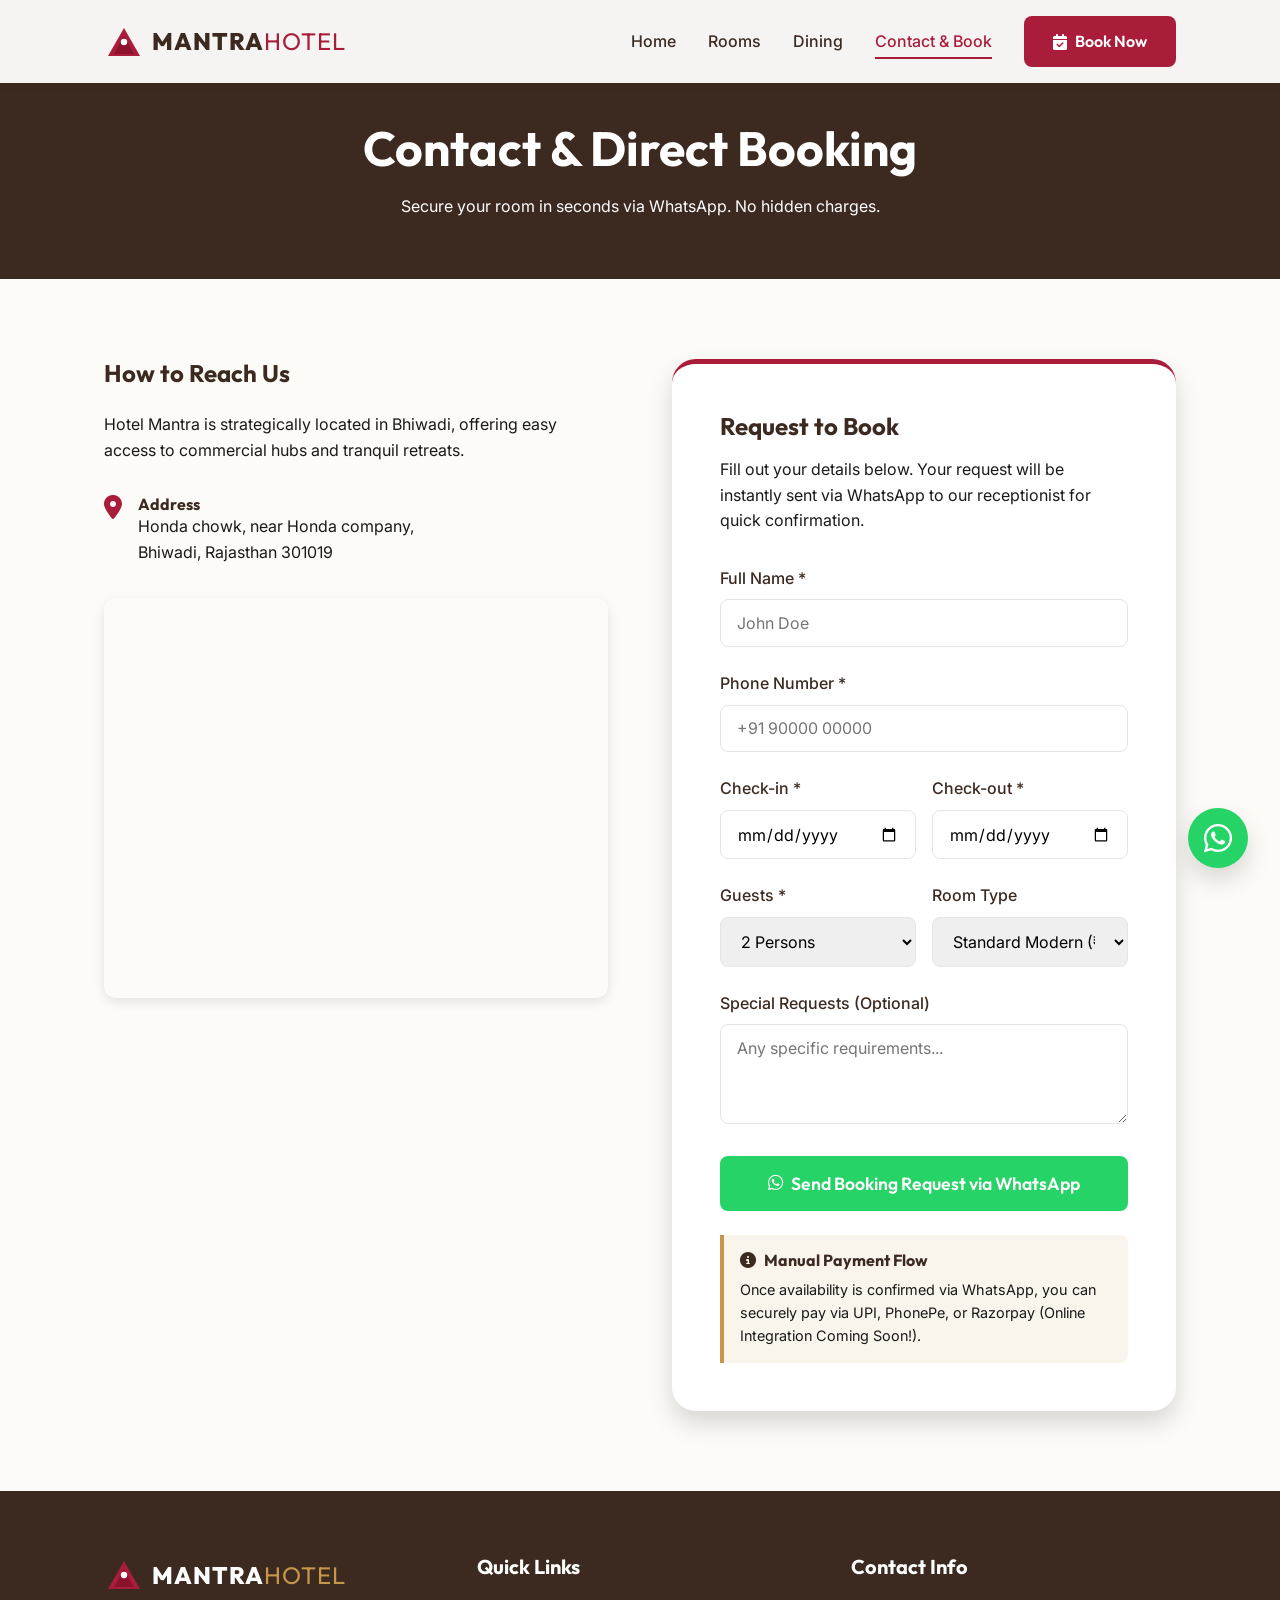
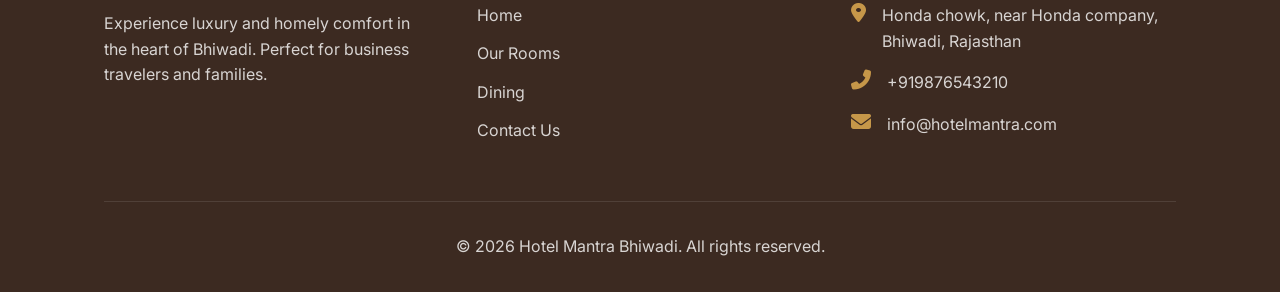
<file: contact.html>
<!DOCTYPE html>
<html lang="en">
<head>
  <meta charset="UTF-8">
  <meta name="viewport" content="width=device-width, initial-scale=1.0">
  <title>Contact & Book - Hotel Mantra</title>
  <meta name="description" content="Book your stay directly or contact Hotel Mantra in Bhiwadi, Rajasthan.">
  <link rel="stylesheet" href="https://cdnjs.cloudflare.com/ajax/libs/font-awesome/6.4.0/css/all.min.css">
  <link rel="stylesheet" href="css/style.css">
  <style>
    .contact-layout {
      display: grid;
      grid-template-columns: 1fr 1fr;
      gap: 4rem;
      padding: var(--section-padding);
    }

    .booking-card {
      background-color: var(--color-white);
      padding: 3rem;
      border-radius: var(--radius-lg);
      box-shadow: var(--shadow-lg);
      border-top: 5px solid var(--color-primary);
    }
    
    .map-container {
      width: 100%;
      height: 400px;
      border-radius: var(--radius-md);
      overflow: hidden;
      margin-top: 2rem;
      box-shadow: var(--shadow-md);
    }

    .payment-notice {
      background-color: rgba(198, 151, 73, 0.1);
      border-left: 4px solid var(--color-accent);
      padding: 1rem;
      margin-top: 1.5rem;
      border-radius: 0 var(--radius-sm) var(--radius-sm) 0;
    }

    .payment-notice h4 {
      display: flex;
      align-items: center;
      gap: 0.5rem;
      color: var(--color-secondary);
      margin-bottom: 0.5rem;
    }

    .payment-logos {
      display: flex;
      gap: 1rem;
      margin-top: 0.5rem;
      font-size: 1.5rem;
      color: #666;
    }

    @media (max-width: 900px) {
      .contact-layout {
        grid-template-columns: 1fr;
      }
    }
  </style>
</head>
<body>

  <header class="page-header">
    <div class="page-header-content container">
      <h1 class="page-title">Contact & Direct Booking</h1>
      <p>Secure your room in seconds via WhatsApp. No hidden charges.</p>
    </div>
  </header>

  <main class="container">
    <div class="contact-layout">
      <!-- Contact Info & Map -->
      <div>
        <h2 class="text-secondary" style="margin-bottom: 1.5rem;">How to Reach Us</h2>
        <p class="text-light" style="margin-bottom: 2rem;">Hotel Mantra is strategically located in Bhiwadi, offering easy access to commercial hubs and tranquil retreats.</p>
        
        <div style="margin-bottom: 1rem; display: flex; align-items:flex-start; gap: 1rem;">
          <i class="fas fa-map-marker-alt text-primary" style="font-size: 1.5rem;"></i>
          <div>
            <h4 class="text-secondary">Address</h4>
            <p>Honda chowk, near Honda company,<br>Bhiwadi, Rajasthan 301019</p>
          </div>
        </div>
        
        <div class="map-container">
          <!-- Embedded Google Map -->
          <iframe 
            src="https://www.google.com/maps/embed?pb=!1m18!1m12!1m3!1d112521.84949514748!2d76.71380963384261!3d28.203009949603333!2m3!1f0!2f0!3f0!3m2!1i1024!2i768!4f13.1!3m3!1m2!1s0x390d47343e8a4a77%3A0x6bba8bc89ef63c6d!2sBhiwadi%2C%20Rajasthan!5e0!3m2!1sen!2sin!4v1700000000000!5m2!1sen!2sin" 
            width="100%" 
            height="100%" 
            style="border:0;" 
            allowfullscreen="" 
            loading="lazy" 
            referrerpolicy="no-referrer-when-downgrade">
          </iframe>
        </div>
      </div>

      <!-- Booking Form -->
      <div>
        <div class="booking-card">
          <h2 class="text-secondary" style="margin-bottom: 1rem;">Request to Book</h2>
          <p class="text-light" style="margin-bottom: 2rem;">Fill out your details below. Your request will be instantly sent via WhatsApp to our receptionist for quick confirmation.</p>
          
          <form id="whatsappBookingForm">
            <div class="form-group">
              <label class="form-label" for="guestName">Full Name *</label>
              <input type="text" id="guestName" class="form-control" placeholder="John Doe" required>
            </div>
            
            <div class="form-group">
              <label class="form-label" for="guestPhone">Phone Number *</label>
              <input type="tel" id="guestPhone" class="form-control" placeholder="+91 90000 00000" required>
            </div>
            
            <div style="display: grid; grid-template-columns: 1fr 1fr; gap: 1rem;">
              <div class="form-group">
                <label class="form-label" for="checkin">Check-in *</label>
                <input type="date" id="checkin" class="form-control" required>
              </div>
              <div class="form-group">
                <label class="form-label" for="checkout">Check-out *</label>
                <input type="date" id="checkout" class="form-control" required>
              </div>
            </div>
            
            <div style="display: grid; grid-template-columns: 1fr 1fr; gap: 1rem;">
              <div class="form-group">
                <label class="form-label" for="guests">Guests *</label>
                <select id="guests" class="form-select" required>
                  <option value="1">1 Person</option>
                  <option value="2" selected>2 Persons</option>
                  <option value="3">3 Persons</option>
                  <option value="4+">4+ Persons</option>
                </select>
              </div>
              <div class="form-group">
                <label class="form-label" for="roomType">Room Type</label>
                <select id="roomType" class="form-select">
                  <option value="Standard">Standard Modern (₹1,651)</option>
                  <option value="Deluxe">Deluxe Executive (₹2,299)</option>
                  <option value="Suite">Premium Suite (₹3,450)</option>
                </select>
              </div>
            </div>

            <div class="form-group">
              <label class="form-label" for="remarks">Special Requests (Optional)</label>
              <textarea id="remarks" class="form-control" placeholder="Any specific requirements..."></textarea>
            </div>
            
            <button type="submit" class="btn btn-whatsapp btn-block" style="font-size: 1.1rem; padding: 1rem;">
              <i class="fab fa-whatsapp"></i> Send Booking Request via WhatsApp
            </button>
          </form>

          <div class="payment-notice">
            <h4><i class="fas fa-info-circle"></i> Manual Payment Flow</h4>
            <p style="font-size: 0.9rem;">Once availability is confirmed via WhatsApp, you can securely pay via UPI, PhonePe, or Razorpay (Online Integration Coming Soon!).</p>
          </div>
        </div>
      </div>
    </div>
  </main>

  <script src="js/components.js"></script>
  <script src="js/script.js"></script>
  <script>
    // Pre-select room if passed in URL
    document.addEventListener('DOMContentLoaded', () => {
      const urlParams = new URLSearchParams(window.location.search);
      const roomStr = urlParams.get('room');
      if(roomStr) {
        const roomSelect = document.getElementById('roomType');
        if(roomSelect) {
          Array.from(roomSelect.options).forEach(opt => {
            if(opt.value === roomStr) opt.selected = true;
          });
        }
      }
    });
  </script>
</body>
</html>
</file>
<file: css/style.css>
@import url('https://fonts.googleapis.com/css2?family=Inter:wght@300;400;500;600&family=Outfit:wght@400;500;700;800&display=swap');

:root {
  /* Colors */
  --color-primary: #A91D3A; /* Deep Red */
  --color-primary-hover: #8B112D;
  --color-secondary: #3C2A21; /* Dark Brown */
  --color-accent: #C69749; /* Wood */
  --color-bg: #FDFBF7; /* Off-White */
  --color-white: #FFFFFF;
  --color-text-dark: #1A1A1A;
  --color-text-light: #666666;
  --color-border: #E5E5E5;
  --color-whatsapp: #25D366;
  --color-whatsapp-hover: #1EBE5D;

  /* Typography */
  --font-heading: 'Outfit', sans-serif;
  --font-body: 'Inter', sans-serif;

  /* Spacing */
  --container-padding: 0 5%;
  --section-padding: 5rem 0;

  /* Effects */
  --shadow-sm: 0 2px 8px rgba(0,0,0,0.05);
  --shadow-md: 0 4px 12px rgba(0,0,0,0.1);
  --shadow-lg: 0 12px 24px rgba(0,0,0,0.15);
  --transition: all 0.3s cubic-bezier(0.25, 0.8, 0.25, 1);
  --radius-sm: 8px;
  --radius-md: 12px;
  --radius-lg: 24px;
}

* {
  margin: 0;
  padding: 0;
  box-sizing: border-box;
}

body {
  font-family: var(--font-body);
  color: var(--color-text-dark);
  background-color: var(--color-bg);
  line-height: 1.6;
  overflow-x: hidden;
}

h1, h2, h3, h4, h5, h6 {
  font-family: var(--font-heading);
  font-weight: 700;
  line-height: 1.2;
}

a {
  text-decoration: none;
  color: inherit;
  transition: var(--transition);
}

img {
  max-width: 100%;
  height: auto;
  display: block;
}

ul {
  list-style: none;
}

/* Container */
.container {
  max-width: 1200px;
  margin: 0 auto;
  padding: var(--container-padding);
}

/* Typography Utilities */
.text-primary { color: var(--color-primary); }
.text-secondary { color: var(--color-secondary); }
.text-accent { color: var(--color-accent); }
.text-center { text-align: center; }

.section-title {
  font-size: 2.5rem;
  margin-bottom: 3rem;
  color: var(--color-secondary);
  text-align: center;
  position: relative;
}

.section-title::after {
  content: '';
  position: absolute;
  bottom: -15px;
  left: 50%;
  transform: translateX(-50%);
  width: 60px;
  height: 3px;
  background-color: var(--color-primary);
  border-radius: 2px;
}

/* Buttons */
.btn {
  display: inline-flex;
  align-items: center;
  justify-content: center;
  gap: 0.5rem;
  padding: 0.8rem 1.8rem;
  font-family: var(--font-heading);
  font-weight: 600;
  border-radius: var(--radius-sm);
  cursor: pointer;
  border: none;
  transition: var(--transition);
  font-size: 1rem;
}

.btn-primary {
  background-color: var(--color-primary);
  color: var(--color-white);
}

.btn-primary:hover {
  background-color: var(--color-primary-hover);
  transform: translateY(-2px);
  box-shadow: var(--shadow-md);
}

.btn-secondary {
  background-color: var(--color-secondary);
  color: var(--color-white);
}

.btn-secondary:hover {
  background-color: var(--color-text-dark);
  transform: translateY(-2px);
}

.btn-outline {
  background-color: transparent;
  border: 2px solid var(--color-primary);
  color: var(--color-primary);
}

.btn-outline:hover {
  background-color: var(--color-primary);
  color: var(--color-white);
}

.btn-whatsapp {
  background-color: var(--color-whatsapp);
  color: var(--color-white);
}

.btn-whatsapp:hover {
  background-color: var(--color-whatsapp-hover);
  transform: translateY(-2px);
  box-shadow: var(--shadow-md);
}

.btn-block {
  width: 100%;
}

/* Header & Nav */
.header {
  position: fixed;
  top: 0;
  left: 0;
  width: 100%;
  background-color: rgba(255, 255, 255, 0.95);
  backdrop-filter: blur(10px);
  z-index: 1000;
  box-shadow: var(--shadow-sm);
  transition: var(--transition);
}

.header.scrolled {
  padding: 0.5rem 0;
}

.nav-container {
  display: flex;
  justify-content: space-between;
  align-items: center;
  padding: 1rem 5%;
  max-width: 1200px;
  margin: 0 auto;
}

.logo-container {
  display: flex;
  align-items: center;
  gap: 0.5rem;
}

.logo-svg {
  width: 40px;
  height: 40px;
}

.logo-text {
  font-family: var(--font-heading);
  font-size: 1.5rem;
  font-weight: 800;
  color: var(--color-secondary);
  text-transform: uppercase;
  letter-spacing: 1px;
}

.logo-text span {
  color: var(--color-primary);
  font-weight: 400;
}

.nav-links {
  display: flex;
  gap: 2rem;
  align-items: center;
}

.nav-link {
  font-weight: 500;
  color: var(--color-secondary);
  position: relative;
}

.nav-link::after {
  content: '';
  position: absolute;
  width: 0;
  height: 2px;
  bottom: -5px;
  left: 0;
  background-color: var(--color-primary);
  transition: var(--transition);
}

.nav-link:hover::after,
.nav-link.active::after {
  width: 100%;
}

.nav-link:hover,
.nav-link.active {
  color: var(--color-primary);
}

.mobile-menu-btn {
  display: none;
  font-size: 1.5rem;
  color: var(--color-secondary);
  cursor: pointer;
  background: none;
  border: none;
}

/* Floating WhatsApp Button */
.floating-wa {
  position: fixed;
  bottom: 2rem;
  right: 2rem;
  background-color: var(--color-whatsapp);
  color: var(--color-white);
  width: 60px;
  height: 60px;
  border-radius: 50%;
  display: flex;
  align-items: center;
  justify-content: center;
  font-size: 2rem;
  box-shadow: var(--shadow-lg);
  z-index: 999;
  transition: var(--transition);
}

.floating-wa:hover {
  transform: scale(1.1);
  background-color: var(--color-whatsapp-hover);
}

/* Footer */
.footer {
  background-color: var(--color-secondary);
  color: rgba(255, 255, 255, 0.8);
  padding: 4rem 0 2rem;
}

.footer-grid {
  display: grid;
  grid-template-columns: repeat(auto-fit, minmax(250px, 1fr));
  gap: 3rem;
  margin-bottom: 3rem;
}

.footer-logo {
  color: var(--color-white);
  margin-bottom: 1rem;
}

.footer-about {
  margin-bottom: 1rem;
}

.footer-title {
  color: var(--color-white);
  font-size: 1.25rem;
  margin-bottom: 1.5rem;
  font-family: var(--font-heading);
}

.footer-links {
  display: flex;
  flex-direction: column;
  gap: 0.8rem;
}

.footer-link:hover {
  color: var(--color-accent);
  padding-left: 5px;
}

.footer-contact-item {
  display: flex;
  align-items: flex-start;
  gap: 1rem;
  margin-bottom: 1rem;
}

.footer-contact-icon {
  color: var(--color-accent);
  font-size: 1.25rem;
}

.footer-bottom {
  text-align: center;
  padding-top: 2rem;
  border-top: 1px solid rgba(255, 255, 255, 0.1);
}

/* Review Badge */
.review-badge {
  display: inline-flex;
  align-items: center;
  gap: 0.5rem;
  background-color: var(--color-white);
  padding: 0.5rem 1rem;
  border-radius: 50px;
  box-shadow: var(--shadow-md);
  margin-top: 1.5rem;
}

.stars {
  color: #FBBC04;
  display: flex;
  gap: 2px;
}

.review-badge span {
  font-weight: 600;
  color: var(--color-text-dark);
}

.review-badge small {
  color: var(--color-text-light);
}

/* Responsive */
@media (max-width: 768px) {
  .nav-links {
    position: fixed;
    top: 70px;
    left: -100%;
    width: 100%;
    height: calc(100vh - 70px);
    background-color: var(--color-white);
    flex-direction: column;
    align-items: center;
    padding-top: 3rem;
    transition: var(--transition);
  }

  .nav-links.show {
    left: 0;
  }

  .mobile-menu-btn {
    display: block;
  }

  .section-title {
    font-size: 2rem;
  }
}

/* Page Specific & General Components */
.page-header {
  padding: 120px 0 60px;
  background-color: var(--color-secondary);
  color: var(--color-white);
  text-align: center;
  position: relative;
  overflow: hidden;
}

.page-header::after {
  content: '';
  position: absolute;
  top: 0; left: 0; right: 0; bottom: 0;
  background: url('https://images.unsplash.com/photo-1542314831-c6a4d14d8c81?ixlib=rb-4.0.3&auto=format&fit=crop&w=1920&q=80') center/cover no-repeat;
  opacity: 0.15;
}

.page-header-content {
  position: relative;
  z-index: 1;
}

.page-title {
  font-size: 3rem;
  margin-bottom: 1rem;
}

/* Card Component */
.card {
  background-color: var(--color-white);
  border-radius: var(--radius-md);
  overflow: hidden;
  box-shadow: var(--shadow-sm);
  transition: var(--transition);
  border: 1px solid var(--color-border);
}

.card:hover {
  transform: translateY(-10px);
  box-shadow: var(--shadow-lg);
}

.card-img-wrapper {
  position: relative;
  height: 250px;
  overflow: hidden;
}

.card-img {
  width: 100%;
  height: 100%;
  object-fit: cover;
  transition: transform 0.5s ease;
}

.card:hover .card-img {
  transform: scale(1.05);
}

.card-price {
  position: absolute;
  bottom: 0;
  right: 0;
  background-color: var(--color-primary);
  color: var(--color-white);
  padding: 0.5rem 1rem;
  font-family: var(--font-heading);
  font-weight: 600;
  border-top-left-radius: var(--radius-md);
}

.card-content {
  padding: 1.5rem;
}

.card-title {
  font-size: 1.5rem;
  margin-bottom: 1rem;
  color: var(--color-secondary);
}

.card-features {
  display: flex;
  flex-wrap: wrap;
  gap: 1rem;
  margin-bottom: 1.5rem;
}

.feature-item {
  display: flex;
  align-items: center;
  gap: 0.5rem;
  color: var(--color-text-light);
  font-size: 0.9rem;
}

.feature-item i {
  color: var(--color-accent);
}

/* Form Styles */
.form-group {
  margin-bottom: 1.5rem;
}

.form-label {
  display: block;
  margin-bottom: 0.5rem;
  font-weight: 500;
  color: var(--color-secondary);
}

.form-control, .form-select {
  width: 100%;
  padding: 0.8rem 1rem;
  border: 1px solid var(--color-border);
  border-radius: var(--radius-sm);
  font-family: var(--font-body);
  font-size: 1rem;
  transition: var(--transition);
}

.form-control:focus, .form-select:focus {
  outline: none;
  border-color: var(--color-primary);
  box-shadow: 0 0 0 3px rgba(169, 29, 58, 0.1);
}

textarea.form-control {
  resize: vertical;
  min-height: 100px;
}
</file>
